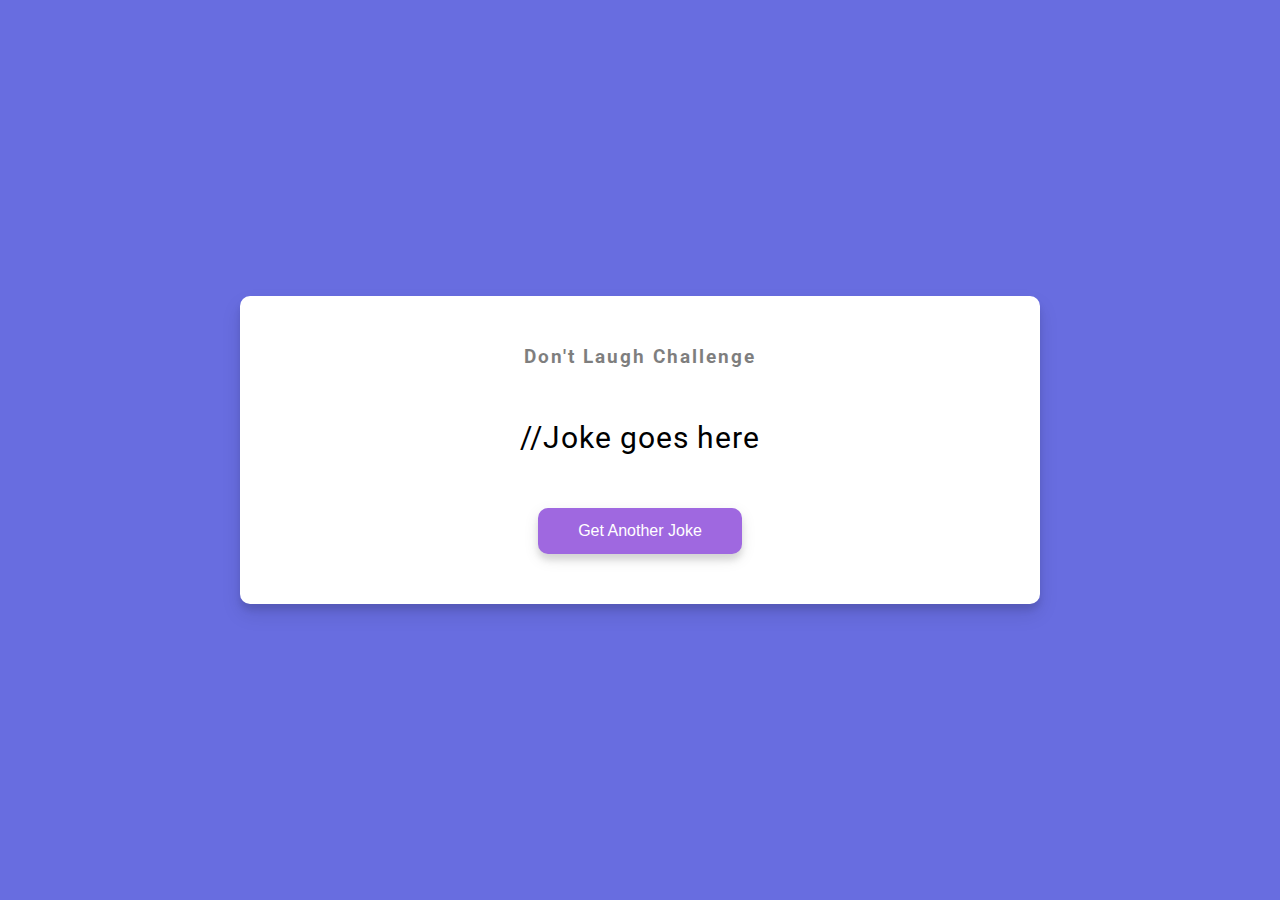
<file: Dad Jokes/index.html>
<!DOCTYPE html>
<html lang="en">
  <head>
    <meta charset="UTF-8" />
    <meta name="viewport" content="width=device-width, initial-scale=1.0" />
    <link
      rel="stylesheet"
      href="https://cdnjs.cloudflare.com/ajax/libs/font-awesome/6.5.1/css/all.min.css"
      integrity="sha512-DTOQO9RWCH3ppGqcWaEA1BIZOC6xxalwEsw9c2QQeAIftl+Vegovlnee1c9QX4TctnWMn13TZye+giMm8e2LwA=="
      crossorigin="anonymous"
      referrerpolicy="no-referrer"
    />
    <link rel="stylesheet" href="style.css" />
    <title>Dad Jokes</title>
  </head>
  <body>
    <div class="container">
      <h3>Don't Laugh Challenge</h3>
      <div id="joke" class="joke">//Joke goes here</div>
      <button id="jokeBtn" class="btn">Get Another Joke</button>
    </div>
    <script src="script.js"></script>
  </body>
</html>
</file>
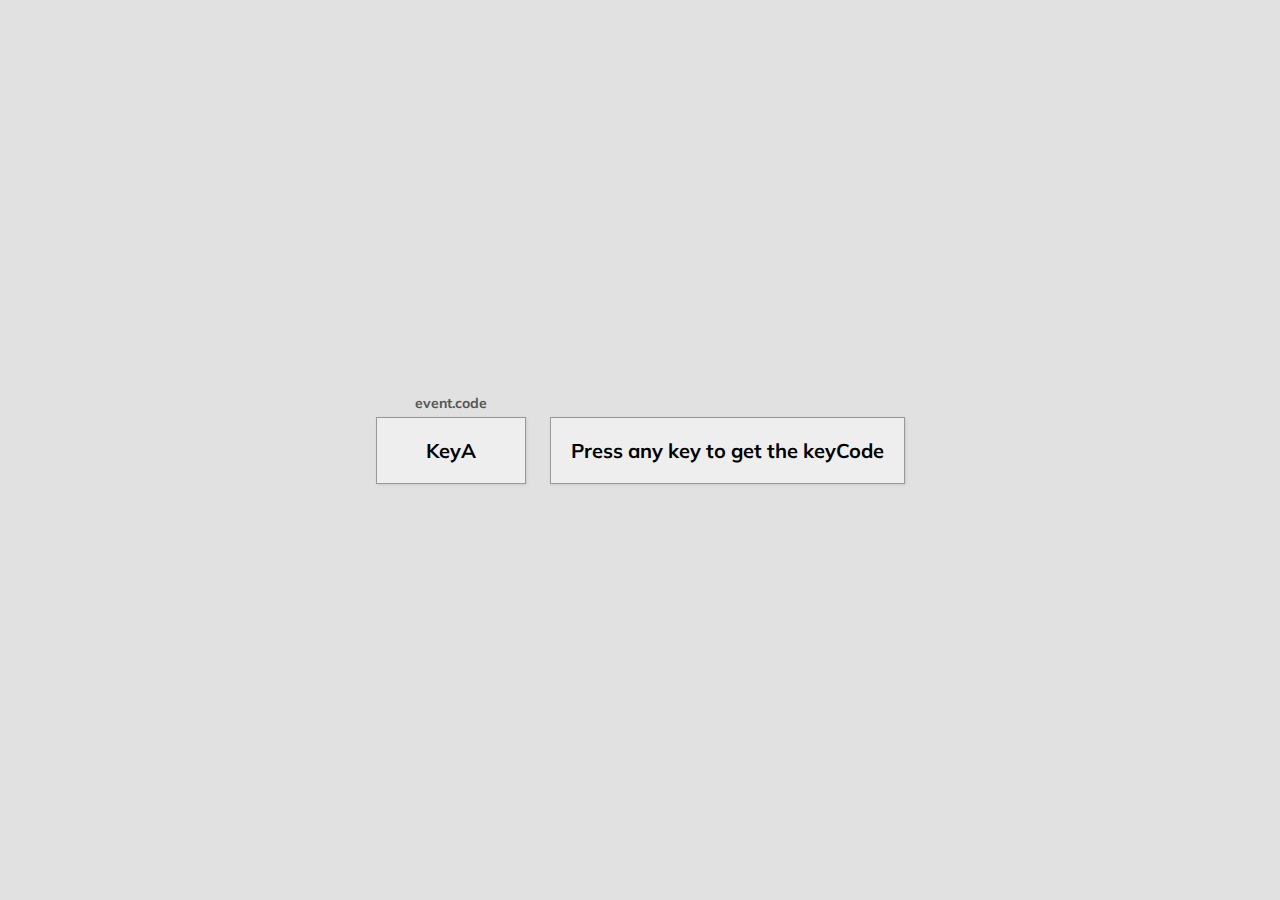
<file: Event KeyCodes/index.html>
<!DOCTYPE html>
<html lang="en">
  <head>
    <meta charset="UTF-8" />
    <meta name="viewport" content="width=device-width, initial-scale=1.0" />
    <link
      rel="stylesheet"
      href="https://cdnjs.cloudflare.com/ajax/libs/font-awesome/6.5.1/css/all.min.css"
      integrity="sha512-DTOQO9RWCH3ppGqcWaEA1BIZOC6xxalwEsw9c2QQeAIftl+Vegovlnee1c9QX4TctnWMn13TZye+giMm8e2LwA=="
      crossorigin="anonymous"
      referrerpolicy="no-referrer"
    />
    <link rel="stylesheet" href="style.css" />
    <title>Event KeyCodes</title>
  </head>
  <body>
    <div id="insert">
      <div class="key">
        KeyA
        <small>event.code</small>
      </div>

      <div class="key">Press any key to get the keyCode</div>
    </div>
    <script src="script.js"></script>
  </body>
</html>
</file>
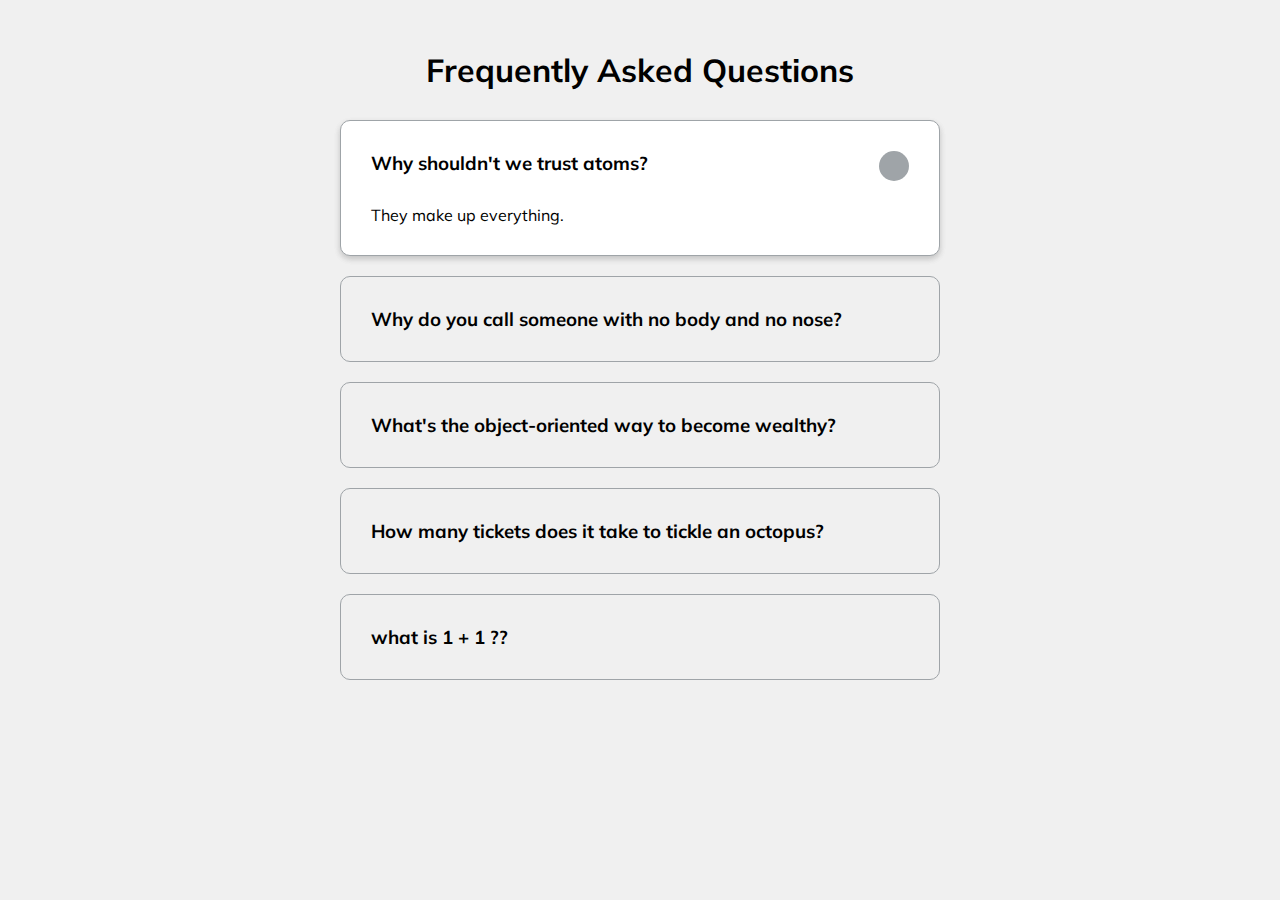
<file: FAQ Collapse/index.html>
<!DOCTYPE html>
<html lang="en">
  <head>
    <meta charset="UTF-8" />
    <meta name="viewport" content="width=device-width, initial-scale=1.0" />
    <link
      rel="stylesheet"
      href="https://cdnjs.cloudflare.com/ajax/libs/font-awesome/6.5.1/css/all.min.css"
      integrity="sha512-DTOQO9RWCH3ppGqcWaEA1BIZOC6xxalwEsw9c2QQeAIftl+Vegovlnee1c9QX4TctnWMn13TZye+giMm8e2LwA=="
      crossorigin="anonymous"
      referrerpolicy="no-referrer"
    />
    <link rel="stylesheet" href="style.css" />
    <title>FAQ-Collapse</title>
  </head>
  <body>
    <h1>Frequently Asked Questions</h1>
    <div class="faq-container">
      <div class="faq active">
        <h3 class="faq-title">Why shouldn't we trust atoms?</h3>
        <p class="faq-text">They make up everything.</p>

        <button class="faq-toggle">
            <i class="fas fa-chevron-down"></i>
            <i class="fas fa-times"></i>
        </button>
      </div>

    <div class="faq-container">
      <div class="faq">
        <h3 class="faq-title">Why do you call someone with no body and no nose?</h3>
        <p class="faq-text">Nobody knows.</p>
        <button class="faq-toggle">
            <i class="fas fa-chevron-down"></i>
            <i class="fas fa-times"></i>
        </button>
      </div>

    <div class="faq-container">
      <div class="faq">
        <h3 class="faq-title">What's the object-oriented way to become wealthy?</h3>
        <p class="faq-text">Inheritance.</p>
        <button class="faq-toggle">
            <i class="fas fa-chevron-down"></i>
            <i class="fas fa-times"></i>
        </button>
      </div>

    <div class="faq-container">
      <div class="faq">
        <h3 class="faq-title">How many tickets does it take to tickle an octopus?</h3>
        <p class="faq-text">Ten-tickles!</p>
        <button class="faq-toggle">
            <i class="fas fa-chevron-down"></i>
            <i class="fas fa-times"></i>
        </button>
      </div>

    <div class="faq-container">
      <div class="faq">
        <h3 class="faq-title">what is 1 + 1 ??</h3>
        <p class="faq-text">Depends on who are you asking.</p>
        <button class="faq-toggle">
            <i class="fas fa-chevron-down"></i>
            <i class="fas fa-times"></i>
        </button>
      </div>

  
    </div>
    <script src="script.js"></script>
  </body>
</html>
</file>
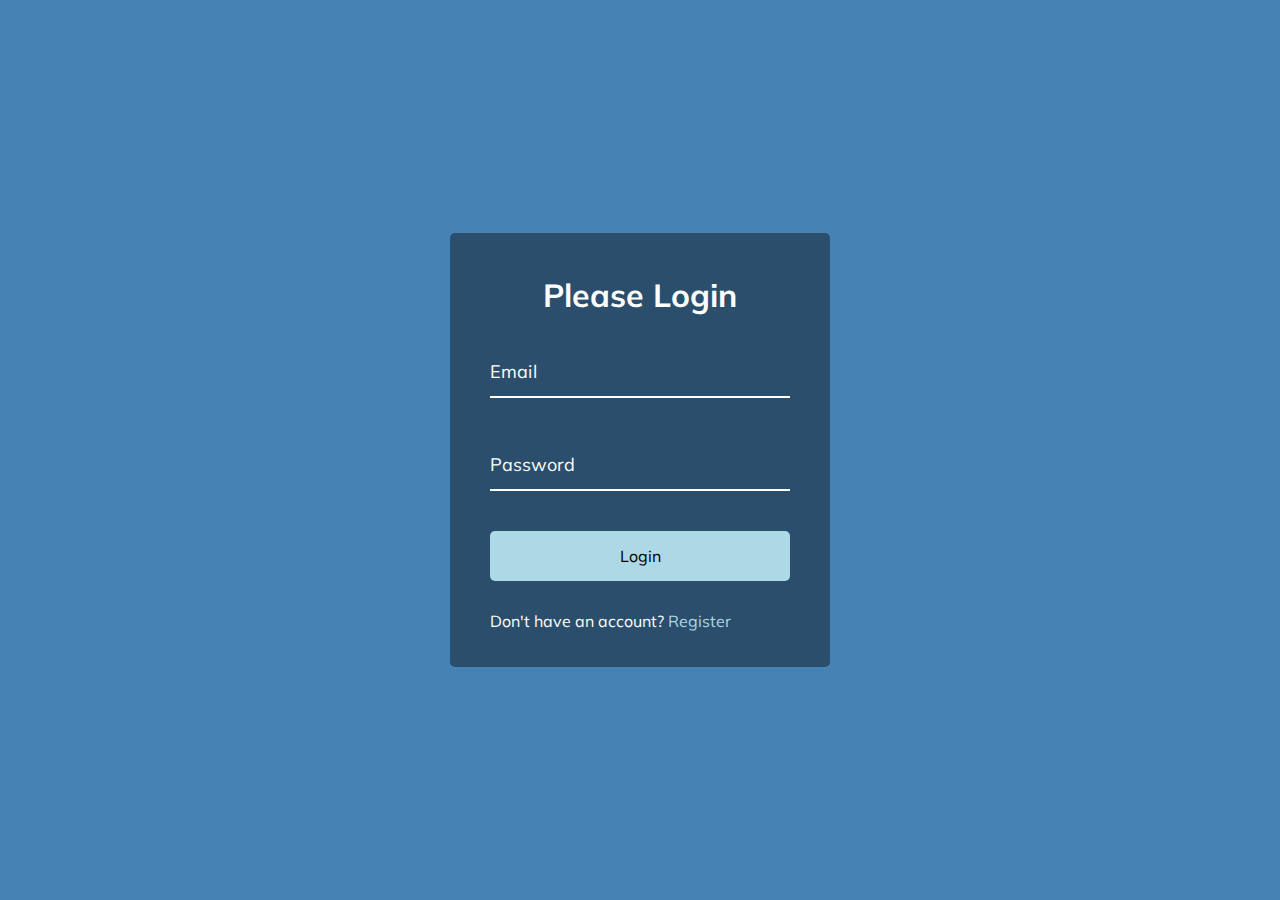
<file: Form Wave Animation/index.html>
<!DOCTYPE html>
<html lang="en">
  <head>
    <meta charset="UTF-8" />
    <meta name="viewport" content="width=device-width, initial-scale=1.0" />
    <link
      rel="stylesheet"
      href="https://cdnjs.cloudflare.com/ajax/libs/font-awesome/6.5.1/css/all.min.css"
      integrity="sha512-DTOQO9RWCH3ppGqcWaEA1BIZOC6xxalwEsw9c2QQeAIftl+Vegovlnee1c9QX4TctnWMn13TZye+giMm8e2LwA=="
      crossorigin="anonymous"
      referrerpolicy="no-referrer"
    />
    <link rel="stylesheet" href="style.css" />
    <title>Form Wave Animation</title>
  </head>
  <body>
    <div class="container">
      <h1>Please Login</h1>
      <form>
        <div class="form-control">
          <input type="text" required />
          <label>Email</label>
        </div>

        <div class="form-control">
          <input type="password" required />
          <label>Password</label>
        </div>

        <button class="btn">Login</button>

        <p class="text">Don't have an account? <a href="#">Register</a></p>
      </form>
    </div>
    <script src="script.js"></script>
  </body>
</html>
</file>
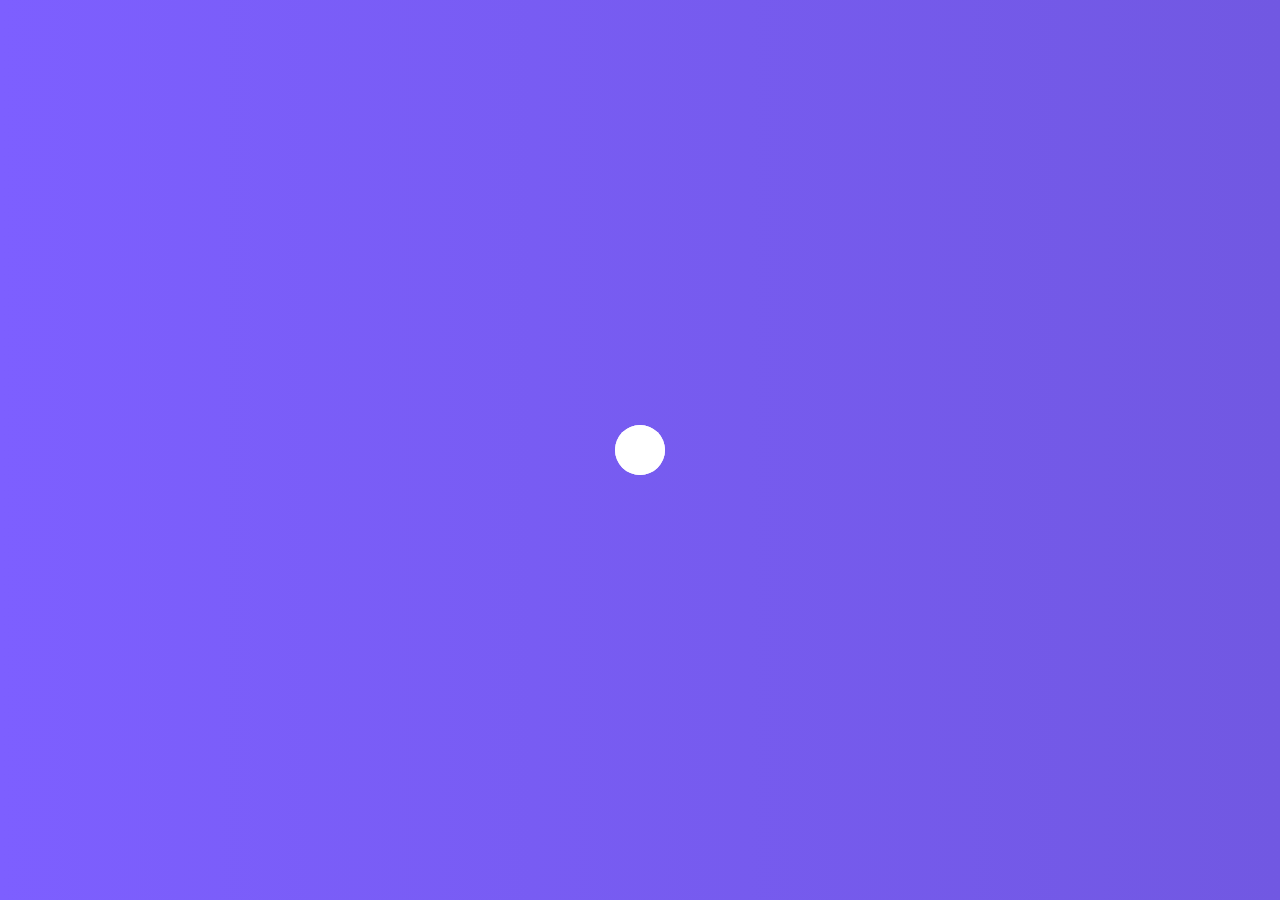
<file: Hidden Search Widget/index.html>
<!DOCTYPE html>
<html lang="en">
  <head>
    <meta charset="UTF-8" />
    <meta name="viewport" content="width=device-width, initial-scale=1.0" />
    <link
      rel="stylesheet"
      href="https://cdnjs.cloudflare.com/ajax/libs/font-awesome/6.5.1/css/all.min.css"
      integrity="sha512-DTOQO9RWCH3ppGqcWaEA1BIZOC6xxalwEsw9c2QQeAIftl+Vegovlnee1c9QX4TctnWMn13TZye+giMm8e2LwA=="
      crossorigin="anonymous"
      referrerpolicy="no-referrer"
    />
    <link rel="stylesheet" href="style.css" />
    <title>Hidden Search</title>
  </head>
  <body>
    <div class="search">
      <input type="text" class="input" placeholder="Search..." />
      <button class="btn"><i class="fas fa-search"></i></button>
    </div>
    <script src="script.js"></script>
  </body>
</html>
</file>
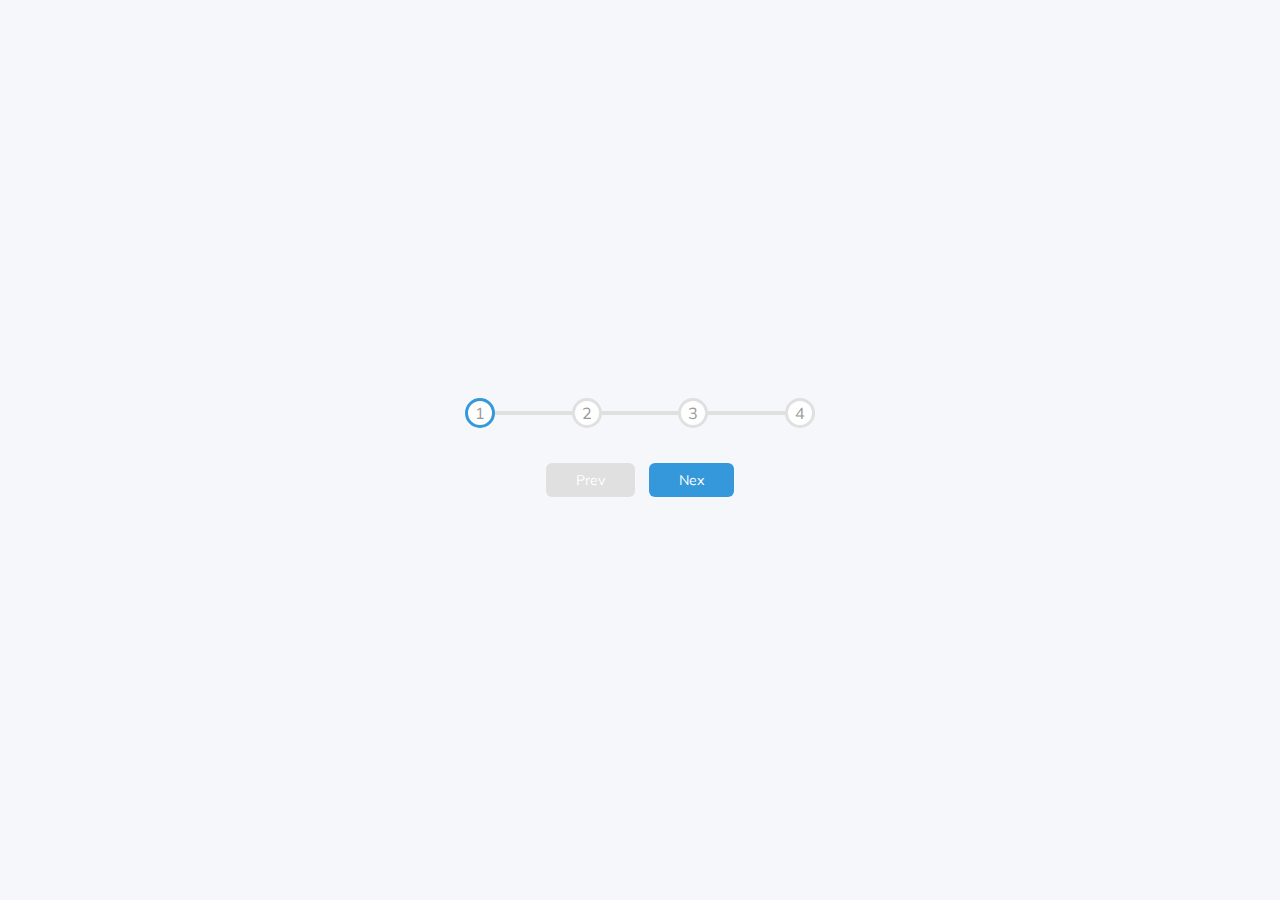
<file: Progress Steps/index.html>
<!DOCTYPE html>
<html lang="en">
  <head>
    <meta charset="UTF-8" />
    <meta name="viewport" content="width=device-width, initial-scale=1.0" />
    <link
      rel="stylesheet"
      href="https://cdnjs.cloudflare.com/ajax/libs/font-awesome/6.5.1/css/all.min.css"
      integrity="sha512-DTOQO9RWCH3ppGqcWaEA1BIZOC6xxalwEsw9c2QQeAIftl+Vegovlnee1c9QX4TctnWMn13TZye+giMm8e2LwA=="
      crossorigin="anonymous"
      referrerpolicy="no-referrer"
    />
    <link rel="stylesheet" href="style.css" />
    <title>Progress Steps</title>
  </head>
  <body>
    <div class="container">
      <div class="progress-container">
        <div class="progress" id="progress"></div>
        <div class="circle active">1</div>
        <div class="circle">2</div>
        <div class="circle">3</div>
        <div class="circle">4</div>
      </div>

      <button class="btn" id="prev" disabled>Prev</button>
      <button class="btn" id="next">Nex</button>
    </div>
    <script src="script.js"></script>
  </body>
</html>
</file>
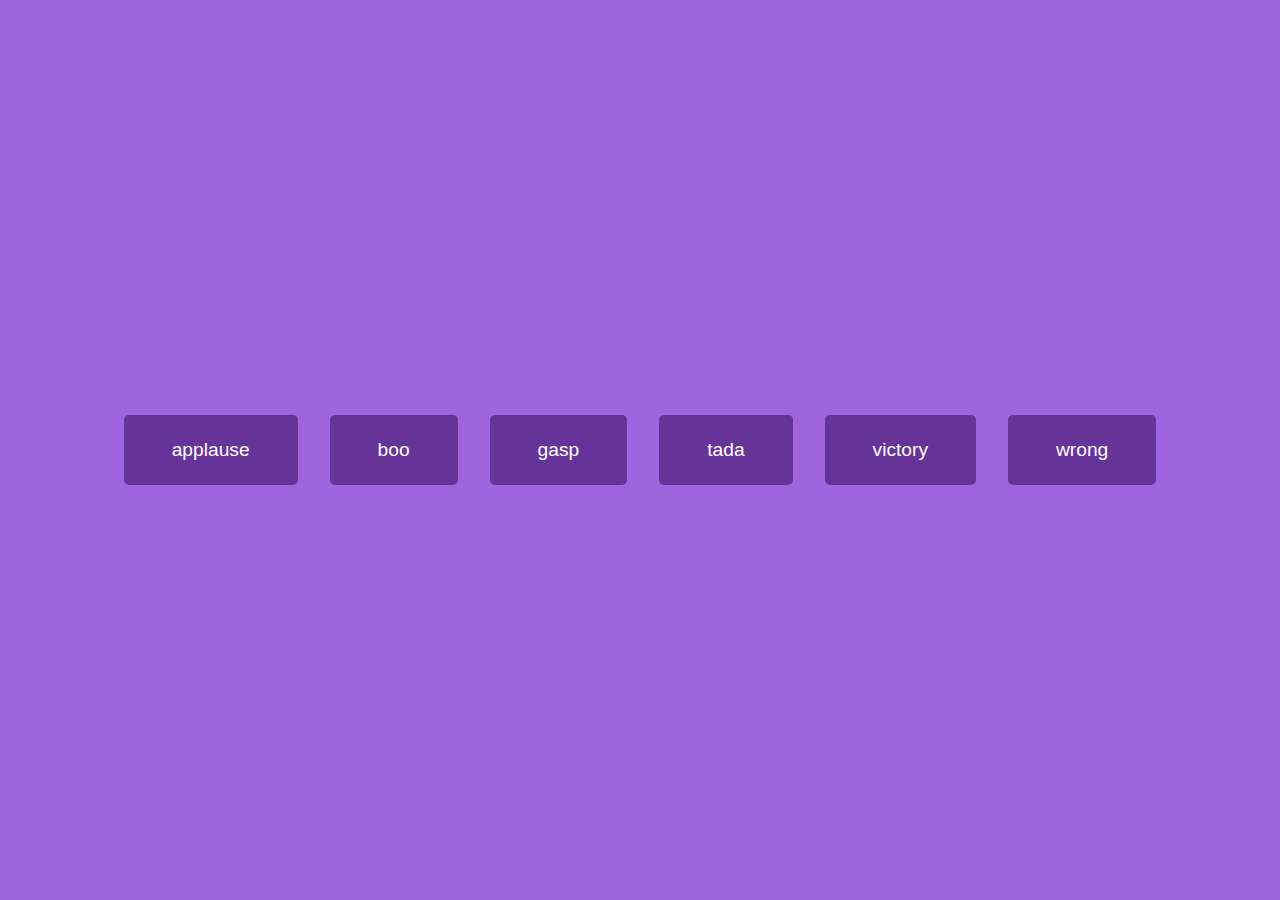
<file: Sound Board/index.html>
<!DOCTYPE html>
<html lang="en">
  <head>
    <meta charset="UTF-8" />
    <meta name="viewport" content="width=device-width, initial-scale=1.0" />
    <link
      rel="stylesheet"
      href="https://cdnjs.cloudflare.com/ajax/libs/font-awesome/6.5.1/css/all.min.css"
      integrity="sha512-DTOQO9RWCH3ppGqcWaEA1BIZOC6xxalwEsw9c2QQeAIftl+Vegovlnee1c9QX4TctnWMn13TZye+giMm8e2LwA=="
      crossorigin="anonymous"
      referrerpolicy="no-referrer"
    />
    <link rel="stylesheet" href="style.css" />
    <title>Sound Board</title>
  </head>
  <body>
    <audio id="applause" src="sounds/applause.mp3"></audio>
    <audio id="boo" src="sounds/boo.mp3"></audio>
    <audio id="gasp" src="sounds/gasp.mp3"></audio>
    <audio id="tada" src="sounds/tada.mp3"></audio>
    <audio id="victory" src="sounds/victory.mp3"></audio>
    <audio id="wrong" src="sounds/wrong.mp3"></audio>

    <div id="buttons"></div>
    <script src="script.js"></script>
  </body>
</html>
</file>
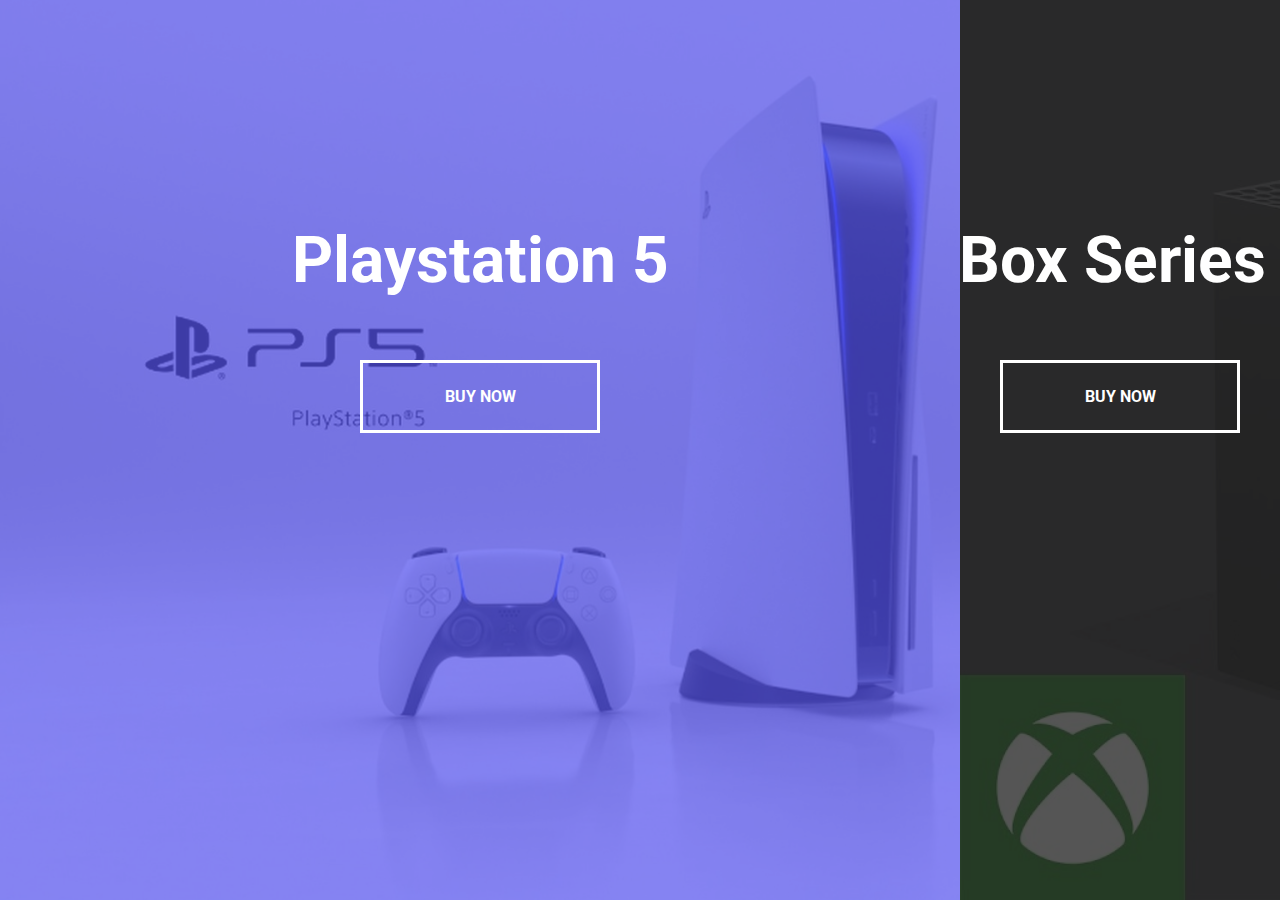
<file: Split Landing Page/index.html>
<!DOCTYPE html>
<html lang="en">
  <head>
    <meta charset="UTF-8" />
    <meta name="viewport" content="width=device-width, initial-scale=1.0" />
    <link
      rel="stylesheet"
      href="https://cdnjs.cloudflare.com/ajax/libs/font-awesome/6.5.1/css/all.min.css"
      integrity="sha512-DTOQO9RWCH3ppGqcWaEA1BIZOC6xxalwEsw9c2QQeAIftl+Vegovlnee1c9QX4TctnWMn13TZye+giMm8e2LwA=="
      crossorigin="anonymous"
      referrerpolicy="no-referrer"
    />
    <link rel="stylesheet" href="style.css" />
    <title>Split-Landing Page</title>
  </head>
  <body>
    <div class="container">
      <div class="split left">
        <h1>Playstation 5</h1>
        <a href="#" class="btn">Buy Now</a>
      </div>
      <div class="split right">
        <h1>XBox Series X</h1>
        <a href="#" class="btn">Buy Now</a>
      </div>
    </div>
    <script src="script.js"></script>
  </body>
</html>
</file>
<file: Dad Jokes/style.css>
@import url("https://fonts.googleapis.com/css2?family=Roboto:wght@400;700&display=swap");

* {
  box-sizing: border-box;
}

body {
  background-color: #686de0;
  font-family: "Roboto", sans-serif;
  display: flex;
  flex-direction: column;
  align-items: center;
  justify-content: center;
  height: 100vh;
  overflow: hidden;
  margin: 0;
  padding: 20px;
}

.container {
  background-color: #fff;
  border-radius: 10px;
  box-shadow: 0 10px 20px rgba(0, 0, 0, 0.1), 0 6px 6px rgba(0, 0, 0, 0.1);
  padding: 50px 20px;
  text-align: center;
  max-width: 100%;
  width: 800px;
}

h3 {
  margin: 0;
  opacity: 0.5;
  letter-spacing: 2px;
}

.joke {
  font-size: 30px;
  letter-spacing: 1px;
  line-height: 40px;
  margin: 50px auto;
  max-width: 600px;
}

.btn {
  background-color: #9f68e0;
  color: #fff;
  border: 0;
  border-radius: 10px;
  box-shadow: 0 5px 15px rgba(0, 0, 0, 0.1), 0 6px 6px rgba(0, 0, 0, 0.1);
  padding: 14px 40px;
  font-size: 16px;
  cursor: pointer;
}

.btn:focus {
  outline: none;
}

.btn:active {
  transform: scale(0.98);
  transition: all 0.1s ease;
  opacity: 0.9;
}
</file>
<file: Event KeyCodes/style.css>
@import url("https://fonts.googleapis.com/css2?family=Muli&display=swap");

* {
  box-sizing: border-box;
}

body {
  background-color: #e1e1e1;
  font-family: "Muli", sans-serif;
  display: flex;
  align-items: center;
  justify-content: center;
  text-align: center;
  height: 100vh;
  overflow: hidden;
  margin: 0;
}

.key {
  border: 1px solid #999;
  background-color: #eee;
  box-shadow: 1px 1px 3px rgba(0, 0, 0, 0.1);
  display: inline-flex;
  align-items: center;
  font-size: 20px;
  font-weight: bold;
  padding: 20px;
  flex-direction: column;
  margin: 10px;
  min-width: 150px;
  position: relative;
}

.key small {
  position: absolute;
  top: -24px;
  left: 0;
  text-align: center;
  width: 100%;
  color: #555;
  font-size: 14px;
}
</file>
<file: FAQ Collapse/style.css>
@import url("https://fonts.googleapis.com/css2?family=Muli&display=swap");

* {
  box-sizing: border-box;
}

body {
  font-family: "Muli", sans-serif;
  background-color: #f0f0f0;
}

h1 {
  margin: 50px 0 30px;
  text-align: center;
}

.faq-container {
  max-width: 600px;
  margin: 0 auto;
}

.faq {
  background-color: transparent;
  border: 1px solid #9fa4a8;
  border-radius: 10px;
  margin: 20px 0;
  padding: 30px;
  position: relative;
  overflow: hidden;
  transition: 0.3s ease;
}

.faq.active {
  background-color: #fff;
  box-shadow: 0 3px 6px rgba(0, 0, 0, 0.1), 0 3px 6px rgba(0, 0, 0, 0.1);
}

.faq.active::before,
.faq.active::after {
  content: "\f075";
  font-family: "Font Awesome 5 Free";
  color: #2ecc71;
  font-size: 7rem;
  position: absolute;
  opacity: 0.2;
  top: 20px;
  left: 20px;
  z-index: 0;
}

.faq.active::before {
  color: #3498db;
  top: -10px;
  left: -30px;
  transform: rotateY(180deg);
}

.faq-title {
  margin: 0 35px 0 0;
}

.faq-text {
  display: none;
  margin: 30px 0 0;
}

.faq.active .faq-text {
  display: block;
}

/* BUTTONS ___________________________________________________________________________________________________ */

.faq-toggle {
  background-color: transparent;
  border: 0;
  border-radius: 50%;
  cursor: pointer;
  display: flex;
  align-items: center;
  justify-content: center;
  font-size: 16px;
  padding: 0;
  position: absolute;
  top: 30px;
  right: 30px;
  height: 30px;
  width: 30px;
}

.faq-toggle:focus {
  outline: 0;
}

.faq-toggle .fa-times {
  display: none;
}

.faq.active .faq-toggle .fa-times {
  color: #fff;
  display: block;
}

.faq.active .faq-toggle .fa-chevron-down {
  display: none;
}

.faq.active .faq-toggle {
  background-color: #9fa4a8;
}
</file>
<file: Form Wave Animation/style.css>
@import url("https://fonts.googleapis.com/css2?family=Muli&display=swap");

/* GENERAL _____________________________________________________________________________________________________________________________ */
* {
  box-sizing: border-box;
}

body {
  background-color: steelblue;
  color: #fff;
  font-family: "Muli", sans-serif;
  display: flex;
  flex-direction: column;
  align-items: center;
  justify-content: center;
  height: 100vh;
  overflow: hidden;
  margin: 0;
}

/* CONTAINER _____________________________________________________________________________________________________________________________ */

.container {
  background-color: rgba(0, 0, 0, 0.4);
  padding: 20px 40px;
  border-radius: 5px;
}

.container h1 {
  text-align: center;
  margin-bottom: 30px;
}

.container a {
  text-decoration: none;
  color: lightblue;
}

/* BUTTON/CONTENT _____________________________________________________________________________________________________________________________ */
.btn {
  cursor: pointer;
  display: inline-block;
  width: 100%;
  background: lightblue;
  padding: 15px;
  font-family: inherit;
  font-size: 16px;
  border: 0;
  border-radius: 5px;
}

.btn:focus {
  outline: 0;
}

.btn:active {
  transform: scale(0.98);
}

.text {
  margin-top: 30px;
}

/* FORM CONTROL _____________________________________________________________________________________________________________________________ */

.form-control {
  position: relative;
  margin: 20px 0 40px;
  width: 300px;
}

.form-control input {
  background-color: transparent;
  border: 0;
  border-bottom: 2px #fff solid;
  display: block;
  width: 100%;
  padding: 15px 0;
  font-size: 18px;
  color: #fff;
}

.form-control input:focus,
.form-contRol input:valid {
  outline: 0;
  border-bottom-color: lightblue;
}

.form-control label {
  position: absolute;
  top: 15px;
  left: 0;
}

.form-control label span {
  display: inline-block;
  font-size: 18px;
  min-width: 5px;
  transition: 0.3s cubic-bezier(0.68, -0.55, 0.265, 1.55);
}

.form-control input:focus + label span,
.form-control input:valid + label span {
  color: lightblue;
  transform: translateY(-30px);
}
</file>
<file: Hidden Search Widget/style.css>
@import url("https://fonts.googleapis.com/css2?family=Roboto:wght@400;700&display=swap");

* {
  box-sizing: border-box;
}

body {
  background-image: linear-gradient(90deg, #7d5fff, #7158e2);
  font-family: "Roboto", sans-serif;
  display: flex;
  align-items: center;
  justify-content: center;
  height: 100vh;
  overflow: hidden;
  margin: 0;
}

.search {
  position: relative;
  height: 50px;
}

.search .input {
  background-color: #fff;
  border: 0;
  font-size: 18px;
  padding: 15px;
  height: 50px;
  width: 50px;
  transition: width 0.3s ease;
  border-radius: 3rem;
}

.btn {
  background: #fff;
  border: 0;
  cursor: pointer;
  font-size: 24px;
  position: absolute;
  top: 0;
  left: 0;
  height: 50px;
  width: 50px;
  transition: transform 0.3s ease;
  border-radius: 3rem;
}

.btn:focus,
.input:focus {
  outline: none;
}

.search.active .input {
  width: 250px;
  box-shadow: rgba(50, 50, 93, 0.25) 0px 30px 60px -12px,
    rgba(0, 0, 0, 0.3) 0px 18px 36px -18px;
}

.search.active .btn {
  transform: translateX(198px);
  border-radius: 3rem;
  box-shadow: rgba(50, 50, 93, 0.25) 0px 30px 60px -12px,
    rgba(0, 0, 0, 0.3) 0px 18px 36px -18px;
}
</file>
<file: Progress Steps/style.css>
@import url("https://fonts.googleapis.com/css2?family=Muli&display=swap");

:root {
  --line-border-fill: #3498db;
  --line-border-empty: #e0e0e0;
}

* {
  box-sizing: border-box;
}

body {
  background-color: #f6f7fb;
  font-family: "Muli", sans-serif;
  display: flex;
  align-items: center;
  justify-content: center;
  height: 100vh;
  overflow: hidden;
  margin: 0;
}

.container {
  text-align: center;
}

.progress-container {
  display: flex;
  justify-content: space-between;
  position: relative;
  margin-bottom: 30px;
  max-width: 100%;
  width: 350px;
}

.progress-container::before {
  content: "";
  background-color: var(--line-border-empty);
  position: absolute;
  top: 50%;
  left: 0;
  transform: translateY(-50%);
  height: 4px;
  width: 100%;
  z-index: -1;
}

.progress {
  background-color: var(--line-border-fill);
  position: absolute;
  top: 50%;
  left: 0;
  transform: translateY(-50%);
  height: 4px;
  width: 0%;
  z-index: -1;
  transition: 0.4s ease;
}

.circle {
  background-color: #fff;
  color: #999;
  border-radius: 50%;
  height: 30px;
  width: 30px;
  display: flex;
  align-items: center;
  justify-content: center;
  border: 3px solid var(--line-border-empty);
  transition: 0.4s ease;
}

.circle.active {
  border-color: var(--line-border-fill);
}

.btn {
  background-color: var(--line-border-fill);
  color: #fff;
  border: 0;
  border-radius: 6px;
  cursor: pointer;
  font-family: inherit;
  padding: 8px 30px;
  margin: 5px;
  font-size: 14px;
}

.btn:active {
  transform: scale(0.98);
}

.btn:focus {
  outline: 0;
}

.btn:disabled {
  background-color: var(--line-border-empty);
  cursor: not-allowed;
}
</file>
<file: Sound Board/style.css>
@import url("https://fonts.googleapis.com/css2?family=Poppins:wght@200;400&display=swap");

* {
  box-sizing: border-box;
}

body {
  background-color: rgb(161, 100, 223);
  font-family: "Roboto", sans-serif;
  display: flex;
  flex-wrap: wrap;
  align-items: center;
  justify-content: center;
  text-align: center;
  height: 100vh;
  overflow: hidden;
  margin: 0;
}

.btn {
  background-color: rebeccapurple;
  border-radius: 5px;
  border: none;
  color: #fff;
  margin: 1rem;
  padding: 1.5rem 3rem;
  font-size: 1.2rem;
  font-family: inherit;
}

.btn:focus {
  outline: none;
  cursor: pointer;
}

.btn:hover {
  opacity: 0.9;
}
</file>
<file: Split Landing Page/style.css>
@import url("https://fonts.googleapis.com/css2?family=Roboto:wght@400;700&display=swap");

:root {
  --left-bg-color: rgba(87, 84, 236, 0.7);
  --right-bg-color: rgba(43, 43, 43, 0.8);
  --left-btn-hover-color: rgba(87, 84, 236, 1);
  --right-btn-hover-color: rgba(28, 122, 28, 1);
  --hover-width: 75%;
  --other-width: 25%;
  --speed: 1000ms;
}

/* GENERAL STYLES______________________________________________________________________________________________________ */
* {
  box-sizing: border-box;
}

body {
  font-family: "Roboto", sans-serif;
  height: 100vh;
  overflow: hidden;
  margin: 0;
}

h1 {
  font-size: 4rem;
  color: #fff;
  position: absolute;
  left: 50%;
  top: 20%;
  transform: translateX(-50%);
  white-space: nowrap;
}

/* BUTTON STYLES___________________________________________________________________________________________________________ */

.btn {
  position: absolute;
  display: flex;
  align-items: center;
  justify-content: center;
  left: 50%;
  top: 40%;
  transform: translateX(-50%);
  text-decoration: none;
  color: #fff;
  border: #fff solid 0.2rem;
  font-size: 1rem;
  font-weight: bold;
  text-transform: uppercase;
  width: 15rem;
  padding: 1.5rem;
}

.split.left .btn:hover {
  background-color: var(--left-btn-hover-color);
  border-color: var(--left-btn-hover-color);
}

.split.right .btn:hover {
  background-color: var(--right-btn-hover-color);
  border-color: var(--right-btn-hover-color);
}

/* CONTAINER/SPLIT STYLES_____________________________________________________________________________________________________________ */

.container {
  position: relative;
  width: 100%;
  height: 100%;
  background: #333;
}

.split {
  position: absolute;
  width: 50%;
  height: 100%;
  overflow: hidden;
}

.split.left {
  left: 0;
  background: url("./img/ps.jpg");
  background-repeat: no-repeat;
  background-size: cover;
}

.split.left::before {
  content: "";
  position: absolute;
  width: 100%;
  height: 100%;
  background-color: var(--left-bg-color);
}

.split.right {
  right: 0;
  background: url("./img/xbox.jpg");
  background-repeat: no-repeat;
  background-size: cover;
}

.split.right::before {
  content: "";
  position: absolute;
  width: 100%;
  height: 100%;
  background-color: var(--right-bg-color);
}

.split.right,
.split.left,
.split.right::before,
.split.left::before {
  transition: all var(--speed) ease-in-out;
}

/* SPLIT HOVER STYLES_____________________________________________________________________________________________________________ */
.hover-left .left {
  width: var(--hover-width);
}

.hover-left .right {
  width: var(--other-width);
}
.hover-right .right {
  width: var(--hover-width);
}

.hover-right .left {
  width: var(--other-width);
}

/* @MEDIA__________________________________________________________________________________________________________________________ */

@media (max-width: 800px) {
  h1 {
    font-size: 2rem;
    top: 30%;
  }

  .btn {
    padding: 1.2rem;
    width: 12rem;
  }
}
</file>
